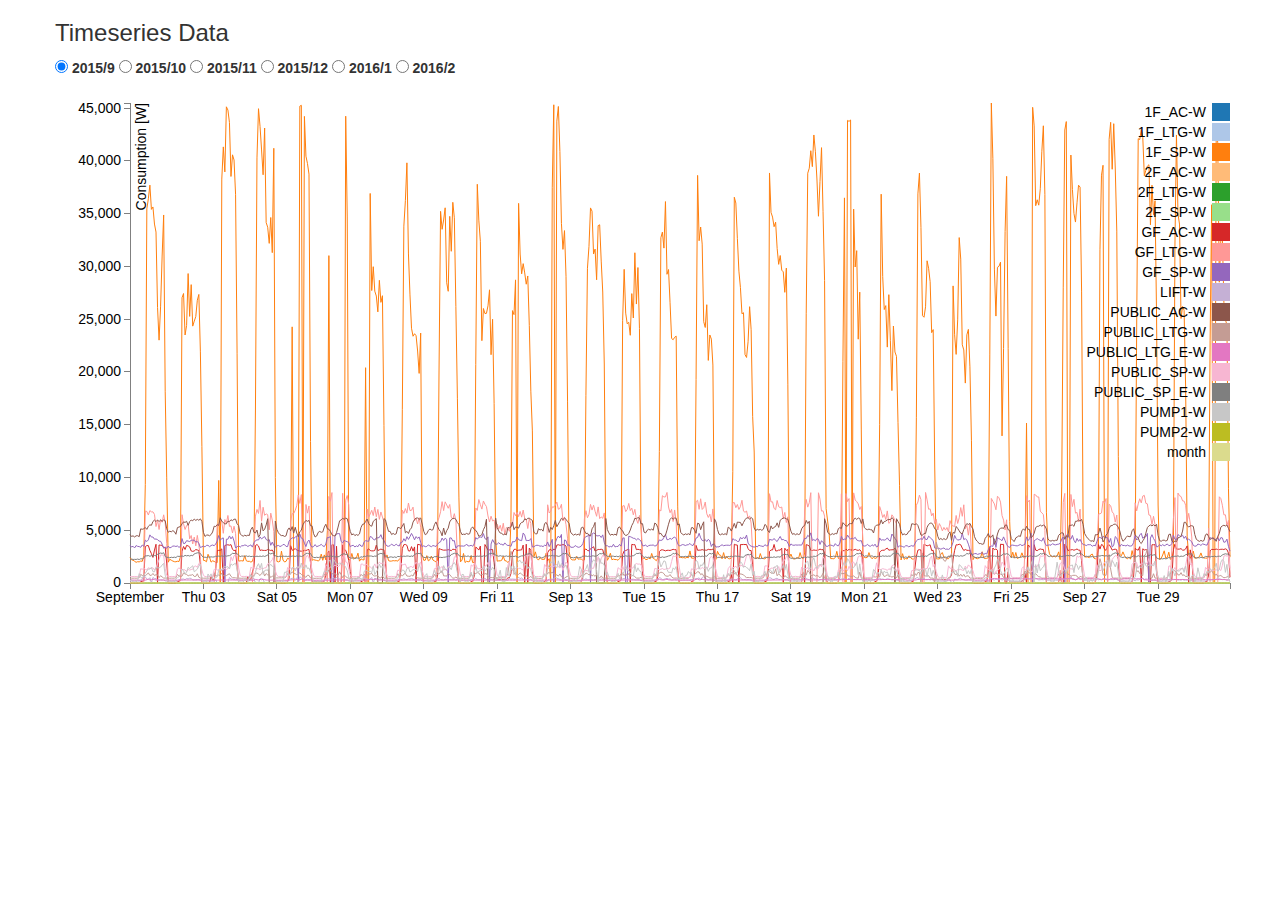
<file: timeseries.html>
<!DOCTYPE html>
<html>
<head>
    <meta charset="utf-8">
    <title>Heat map</title>
    <link rel="stylesheet" type="text/css" href="static/vendor/css/bootstrap.min.css"/>
    <link rel="stylesheet" type="text/css" href="static/css/timeseries.css"/>
    <script type="text/javascript" src="static/vendor/js/d3.js"></script>
    <script type="text/javascript" src="static/vendor/js/bootstrap.min.js"></script> 
    <script type="text/javascript" src="static/vendor/js/jquery-2.2.3.min.js"></script>
</head>

<body>
<div class="container">
    <div class="row">
    <h3>Timeseries Data</h3>
    </div>
    <div class="row">
        <form name="myForm">
            <input id="radio1" type="radio" name="myRadio" value="9" checked="checked" onclick="changeRadio()"/>
            <label for="radio1">2015/9</label>
            <input id="radio2" type="radio" name="myRadio" value="10" onclick="changeRadio()"/>
            <label for="radio1">2015/10</label>
            <input id="radio3" type="radio" name="myRadio" value="11" onclick="changeRadio()"/>
            <label for="radio1">2015/11</label>
            <input id="radio4" type="radio" name="myRadio" value="12" onclick="changeRadio()"/>
            <label for="radio1">2015/12</label>
            <input id="radio5" type="radio" name="myRadio" value="1" onclick="changeRadio()"/>
            <label for="radio1">2016/1</label>
            <input id="radio6" type="radio" name="myRadio" value="2" onclick="changeRadio()"/>
            <label for="radio1">2016/2</label>
        </form>
    </div>
    <div class="row">
        <div class="col-md-12" id="brush">    
        </div>
    </div>

</div>

<script type="text/javascript" src="static/js/lines2.js"></script>

</body>

</html>
</file>
<file: static/css/timeseries.css>
.axis path,
.axis line {
    fill: none;
    stroke: grey;
    stroke-width: 1;
    shape-rendering: crispEdges;
}

.line {
    fill: none;
    stroke-width: 1;
}
</file>
